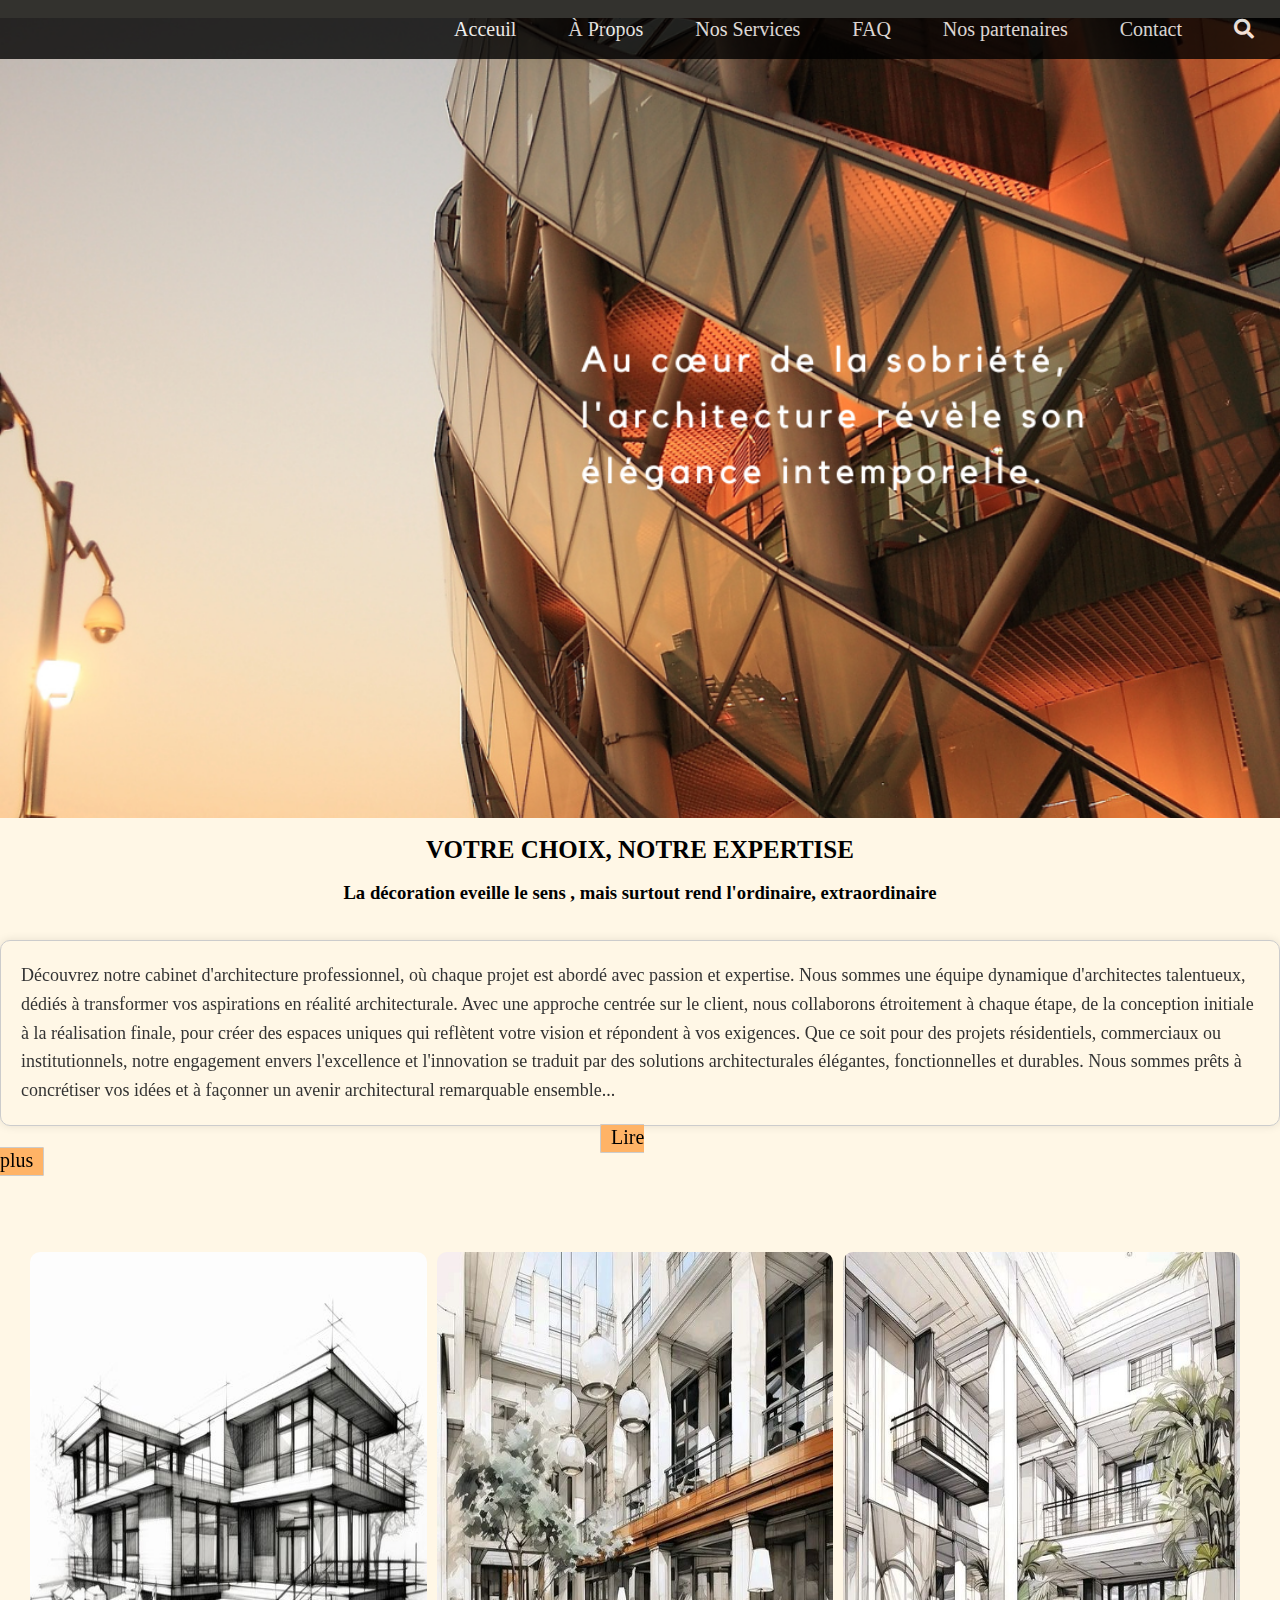
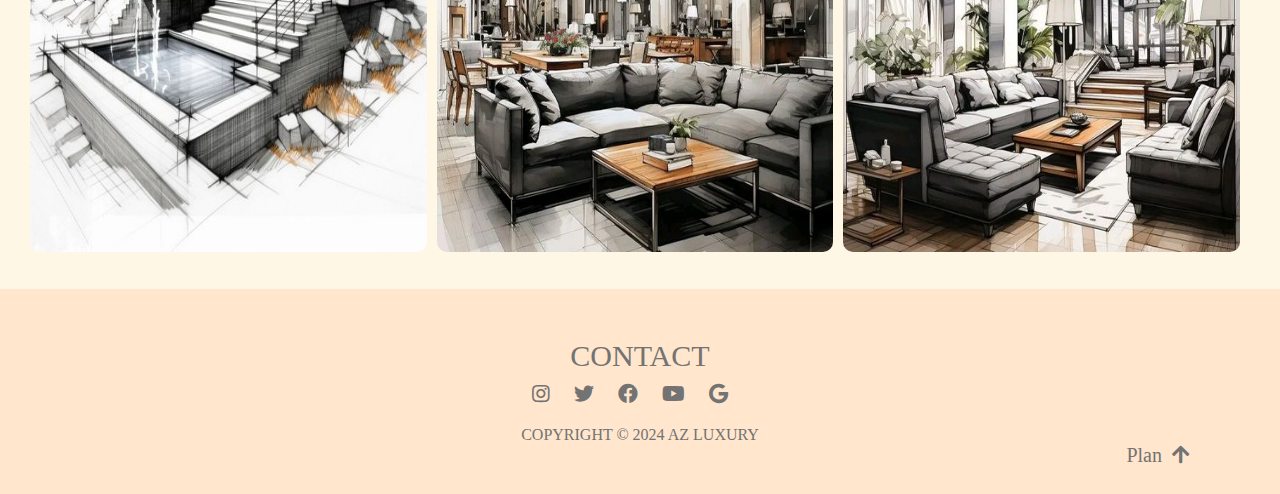
<file: index.html>
<!DOCTYPE html>
<html>
<head>
	<meta charset="utf-8">
	<meta name="viewport" content="width=device-width, initial-scale=1">
	<title>Accueil</title>
	<link rel="stylesheet" type="text/css" href="aya.css">
	<link rel="stylesheet" href="https://cdnjs.cloudflare.com/ajax/libs/font-awesome/5.15.4/css/all.min.css"> 
	<!--lien vers la loupe -->
	<link rel="stylesheet" href="https://cdnjs.cloudflare.com/ajax/libs/font-awesome/5.15.4/css/all.min.css">
</head>  
                                                         
<body>
<header>
<nav>
	<ul>
		<li> <a href=index.html>Acceuil</a></li>
		<li> <a href=presentation.html>À Propos</a></li>
		<li> <a href=services.html>Nos Services</a></li>
		<li> <a href=faq.html>FAQ</a></li>
		<li> <a href=partenaires.html>Nos partenaires</a></li>
		<li> <a href=contact.html>Contact</a></li>
		<li> <a href="#"> <i class="fas fa-search"></i></a></li> <!-- Icône de loupe -->

	</ul>
</nav>
<div id="imageacceuil"></div>
<br>
	<h1>VOTRE CHOIX, NOTRE EXPERTISE</h1><br>
	<h3>La décoration eveille le sens , mais surtout rend l'ordinaire, extraordinaire</h3><br>
	<br>
</header>

<section id="petiteintro">
	<p>Découvrez notre cabinet d'architecture professionnel, où chaque projet est abordé avec passion et expertise. Nous sommes une équipe dynamique d'architectes talentueux, dédiés à transformer vos aspirations en réalité architecturale. Avec une approche centrée sur le client, nous collaborons étroitement à chaque étape, de la conception initiale à la réalisation finale, pour créer des espaces uniques qui reflètent votre vision et répondent à vos exigences. Que ce soit pour des projets résidentiels, commerciaux ou institutionnels, notre engagement envers l'excellence et l'innovation se traduit par des solutions architecturales élégantes, fonctionnelles et durables. Nous sommes prêts à concrétiser vos idées et à façonner un avenir architectural remarquable ensemble...

    </p>
</section>

    </p>
</section>
</p>

</section>
</div>
 <span class="lire-plus"><a href="presentation.html">Lire plus</a></span> <!-- lien vers la page presentation.html -->
<section id=mesimages>
	<div class="images">
		<a href="#"><img src="media/photo3.jpeg"alt="photo3"> </a>
		</div>
	<div class="images">
		<a href="#"><img src="media/photo5.jpeg"alt="photo1"> </a>
		</div>
	<div class="images">
		<a href="#"><img src="media/photo4.jpeg"alt="photo4"> </a>
		</div>

</section>
 

<footer>
	<div id="contact">
	<a href="contact.html">CONTACT </a><br>
	</div>
		<div id="icones">

			<a href="https://www.instagram.com"> <i class="fab fa-instagram"> </i></a>
			<a href="https://www.twitter.com"> <i class="fab fa-twitter"> </i></a>
			<a href="https://www.facebook.com"> <i class="fab fa-facebook"> </i></a>
			<a href="https://www.youtube.com"> <i class="fab fa-youtube"> </i></a>
			<a href="https://www.google.com"><i class="fab fa-google"></i> </a> 	

		</div>

	<div id="copyright">
	<span>COPYRIGHT © 2024 AZ LUXURY </span> <br>
	</div>
	<div id="plan">
		<a href="plan.html" class="plan-link">Plan <i class="fas fa-arrow-up"></i></a>
	</div>
	
</footer>
</body>
</html>
</file>
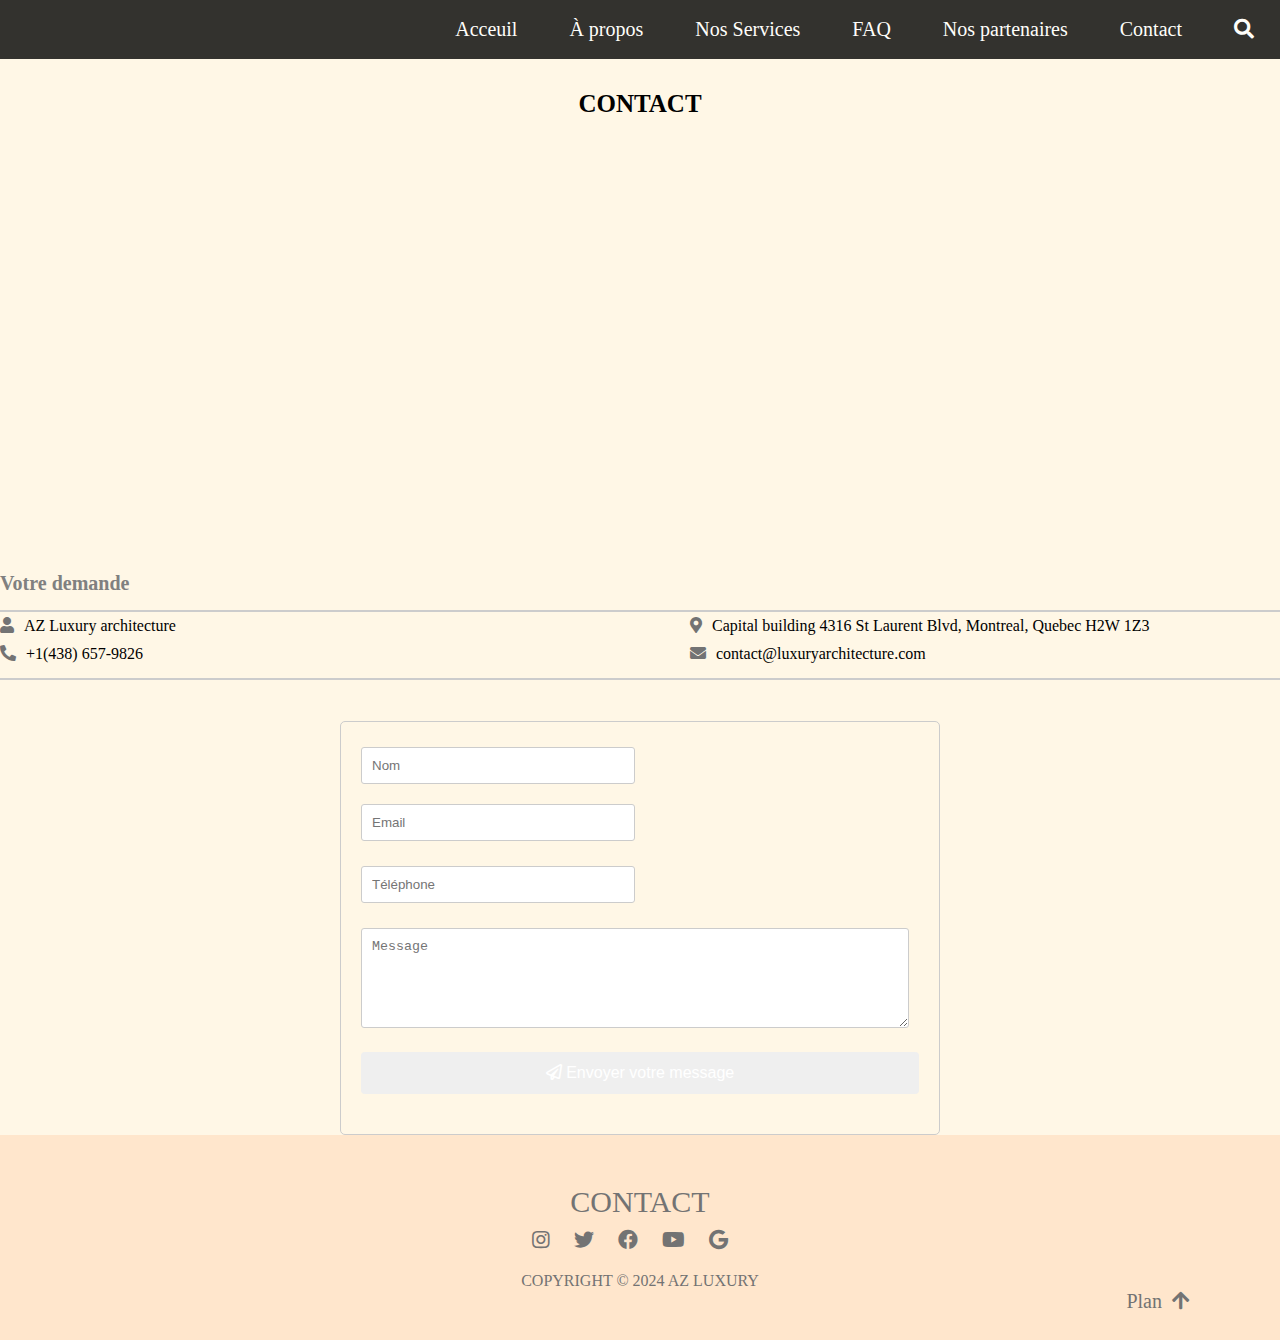
<file: contact.html>
<!DOCTYPE html>
<html>
<head>
    <meta charset="utf-8">
    <meta name="viewport" content="width=device-width, initial-scale=1">
    <link rel="stylesheet" href="https://cdnjs.cloudflare.com/ajax/libs/font-awesome/4.7.0/css/font-awesome.css">
    <title>Plan</title>
    <!-- Lien vers le fichier CSS -->
    <link rel="stylesheet" type="text/css" href="aya.css">
    <!-- lien vers la loupe -->
    <link rel="stylesheet" href="https://cdnjs.cloudflare.com/ajax/libs/font-awesome/5.15.4/css/all.min.css">
</head>
<body>
<header>
    <nav>
        <ul>
            <li><a href="index.html">Acceuil</a></li>
            <li><a href="presentation.html">À propos</a></li>
            <li><a href="services.html">Nos Services</a></li>
            <li><a href="faq.html">FAQ</a></li>
            <li><a href="partenaires.html">Nos partenaires</a></li>
            <li><a href="contact.html">Contact</a></li>
            <li><a href="#"><i class="fas fa-search"></i></a></li> <!-- Icône de loupe -->
        </ul>
    </nav>
</header>

<br>
<br>
<br>
<br>
<br>
<div id="cnt"></div>
<h1>CONTACT</h1>
</div>
<!-- Intégration de la carte Google Maps -->
<div id="macarte">
    <iframe src="https://www.google.com/maps/embed?pb=!1m18!1m12!1m3!1d89457.88594465918!2d-73.58359585313855!3d45.51895674764405!2m3!1f0!2f0!3f0!3m2!1i1024!2i768!4f13.1!3m3!1m2!1s0x4cc91bd36fa59a95%3A0xafdd6151edb97003!2sMU%20architecture!5e0!3m2!1sfr!2sca!4v1709778007711!5m2!1sfr!2sca" width="600" height="450" style="border:0;" allowfullscreen="" loading="lazy" referrerpolicy="no-referrer-when-downgrade"></iframe>
</div>

<!-- ******formulaire****** -->
<section id="petitesicones">
    <div id="demande">
        <h2>Votre demande</h2>
    </div>
    <hr>
    <div id="personne">
        <span class="icon"><i class="fas fa-user"></i></span>
        <p>AZ Luxury architecture</p>
    </div>
    <div id="adresse">
        <span class="icon"><i class="fas fa-map-marker-alt"></i></span>
        <p>Capital building 4316 St Laurent Blvd, Montreal, Quebec H2W 1Z3</p>
    </div>
    <div id="numero">
        <span class="icon"><i class="fas fa-phone-alt"></i></span>
        <p>+1(438) 657-9826</p>
    </div>
    <div id="email">
        <span class="icon"><i class="fas fa-envelope"></i></span>
        <p>contact@luxuryarchitecture.com</p>
    </div>
</section>
<hr>
<br>
<br>
<div class="form-container">
    <form action="#" method="POST">
        <div class="form-group">
            <input type="text" id="nom" name="nom" placeholder="Nom">
        </div>
        <div class="form-group">
            <input type="email" id="email" name="email" placeholder="Email">
        </div>
        <div class="form-group">
            <input type="tel" id="telephone" name="telephone" placeholder="Téléphone">
        </div>
        <div class="form-group">
            <textarea id="message" name="message" placeholder="Message"></textarea>
        </div>
        <div class="form-group">
            <button type="submit"><i class="far fa-paper-plane"></i> Envoyer votre message</button>
        </div>
    </form>
</div>
<footer>
    <div id="contact">
        <a href="contact.html">CONTACT </a>
    </div>

    <div id="icones">
        <a href="https://www.instagram.com"><i class="fab fa-instagram"></i></a>
        <a href="https://www.twitter.com"><i class="fab fa-twitter"></i></a>
        <a href="https://www.facebook.com"><i class="fab fa-facebook"></i></a>
        <a href="https://www.youtube.com"><i class="fab fa-youtube"></i></a>
        <a href="https://www.google.com"><i class="fab fa-google"></i></a> 	
    </div>

    <div id="copyright">
        <span>COPYRIGHT © 2024 AZ LUXURY </span> <br>
    </div>
    <div id="plan">
        <a href="plan.html" class="plan-link">Plan <i class="fas fa-arrow-up"></i></a>
    </div>
</footer>
</body>
</html>
</file>
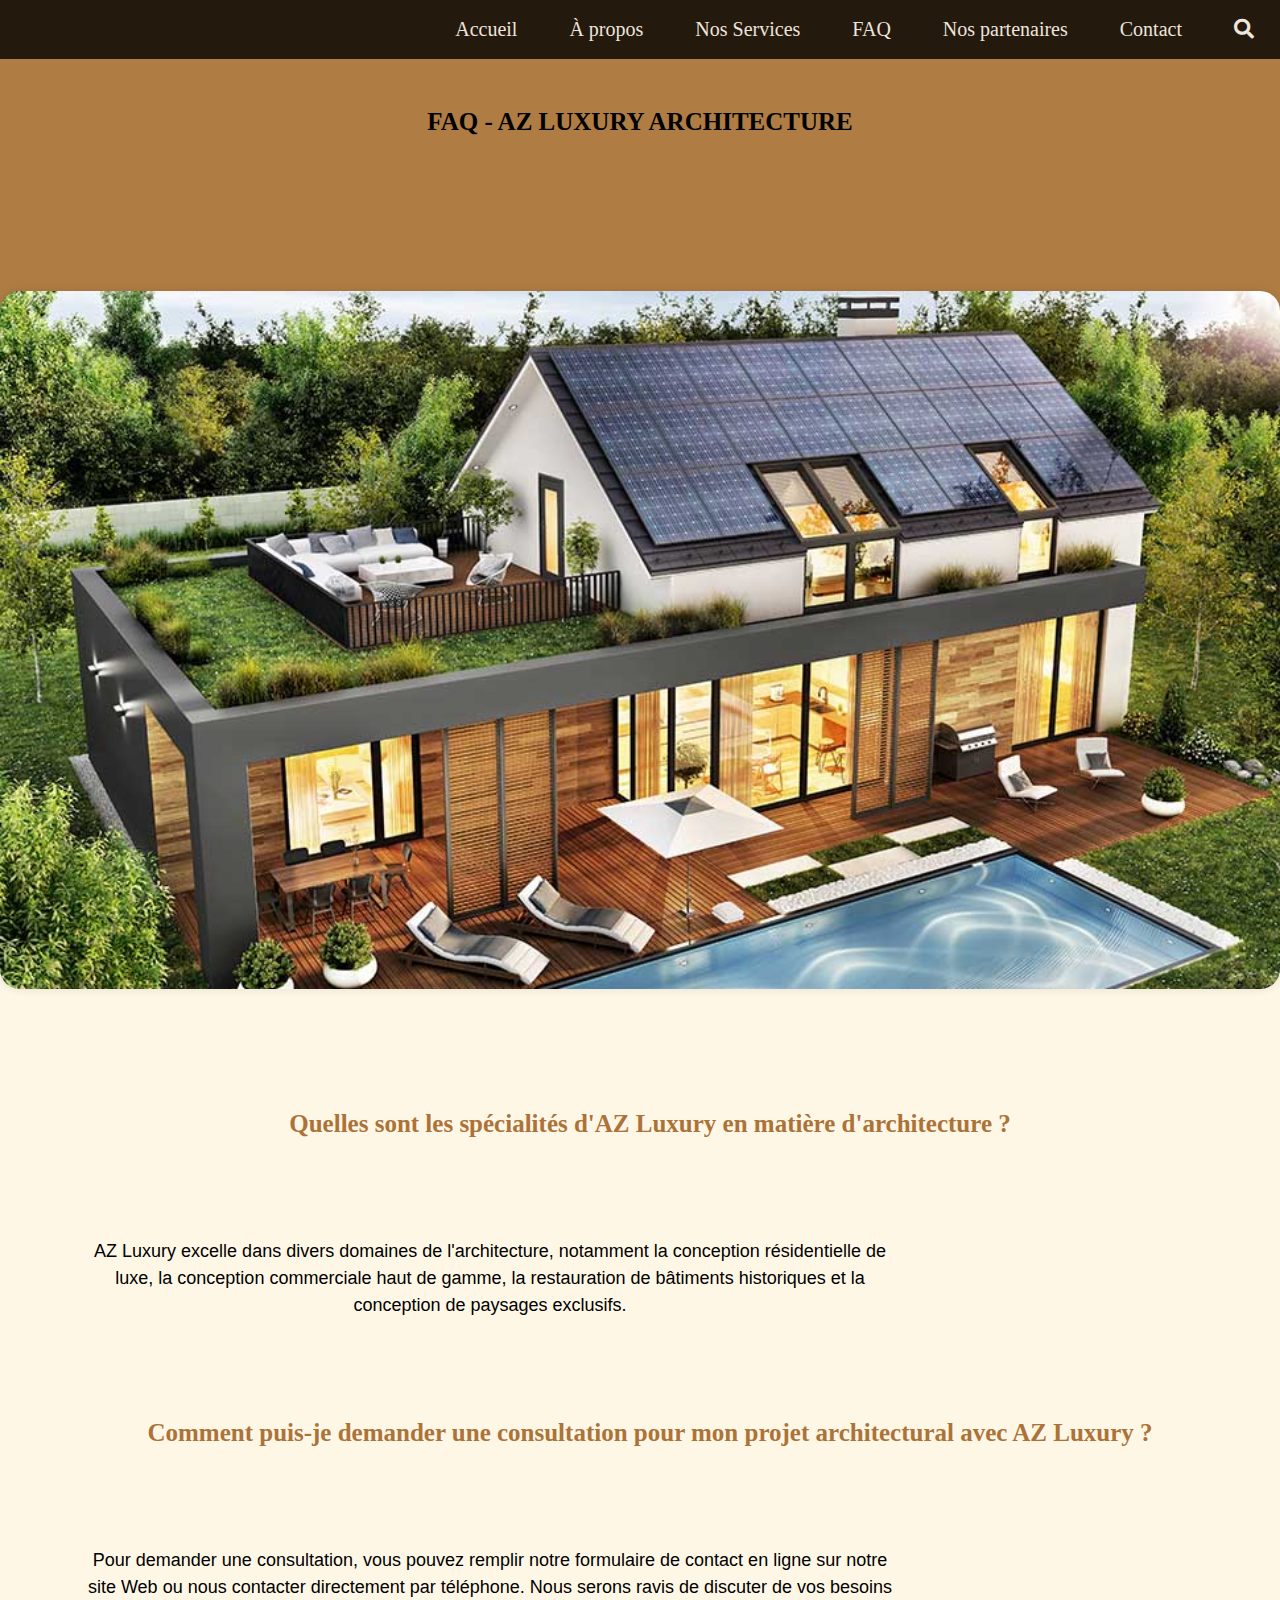
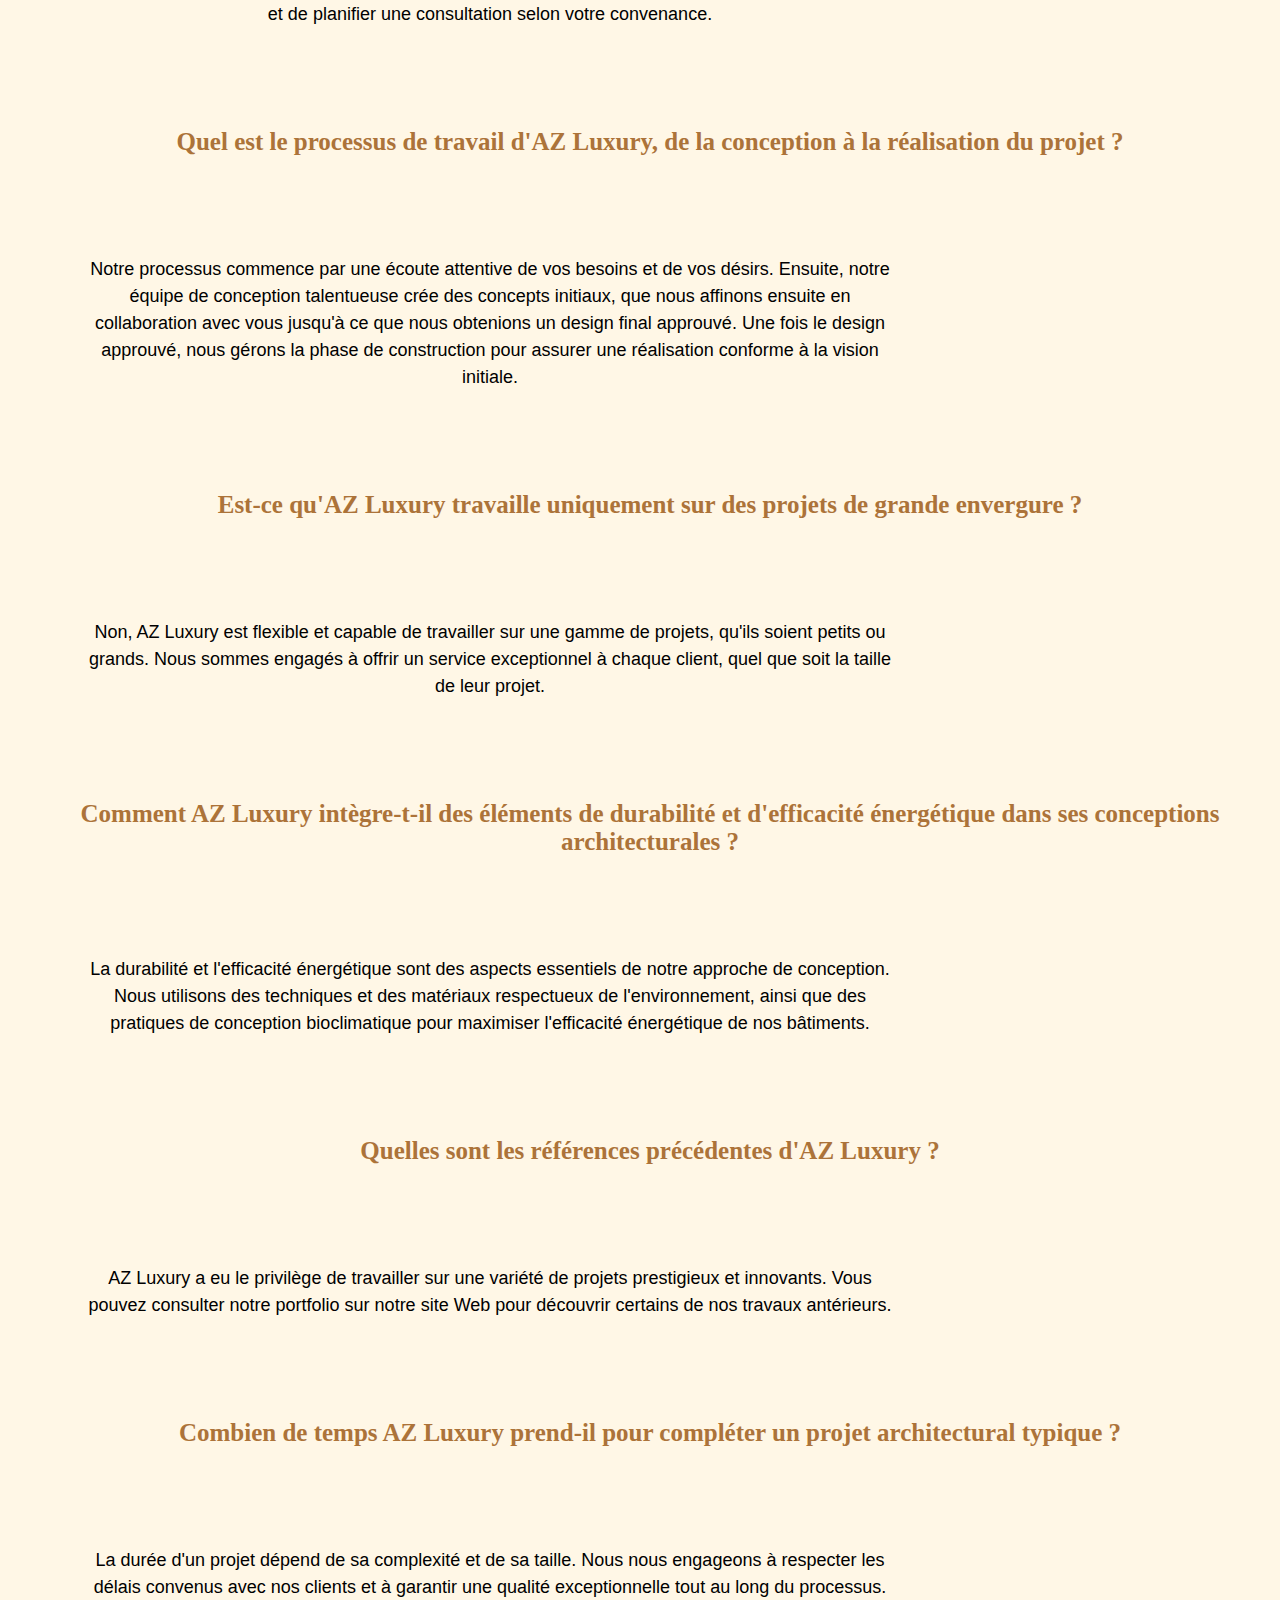
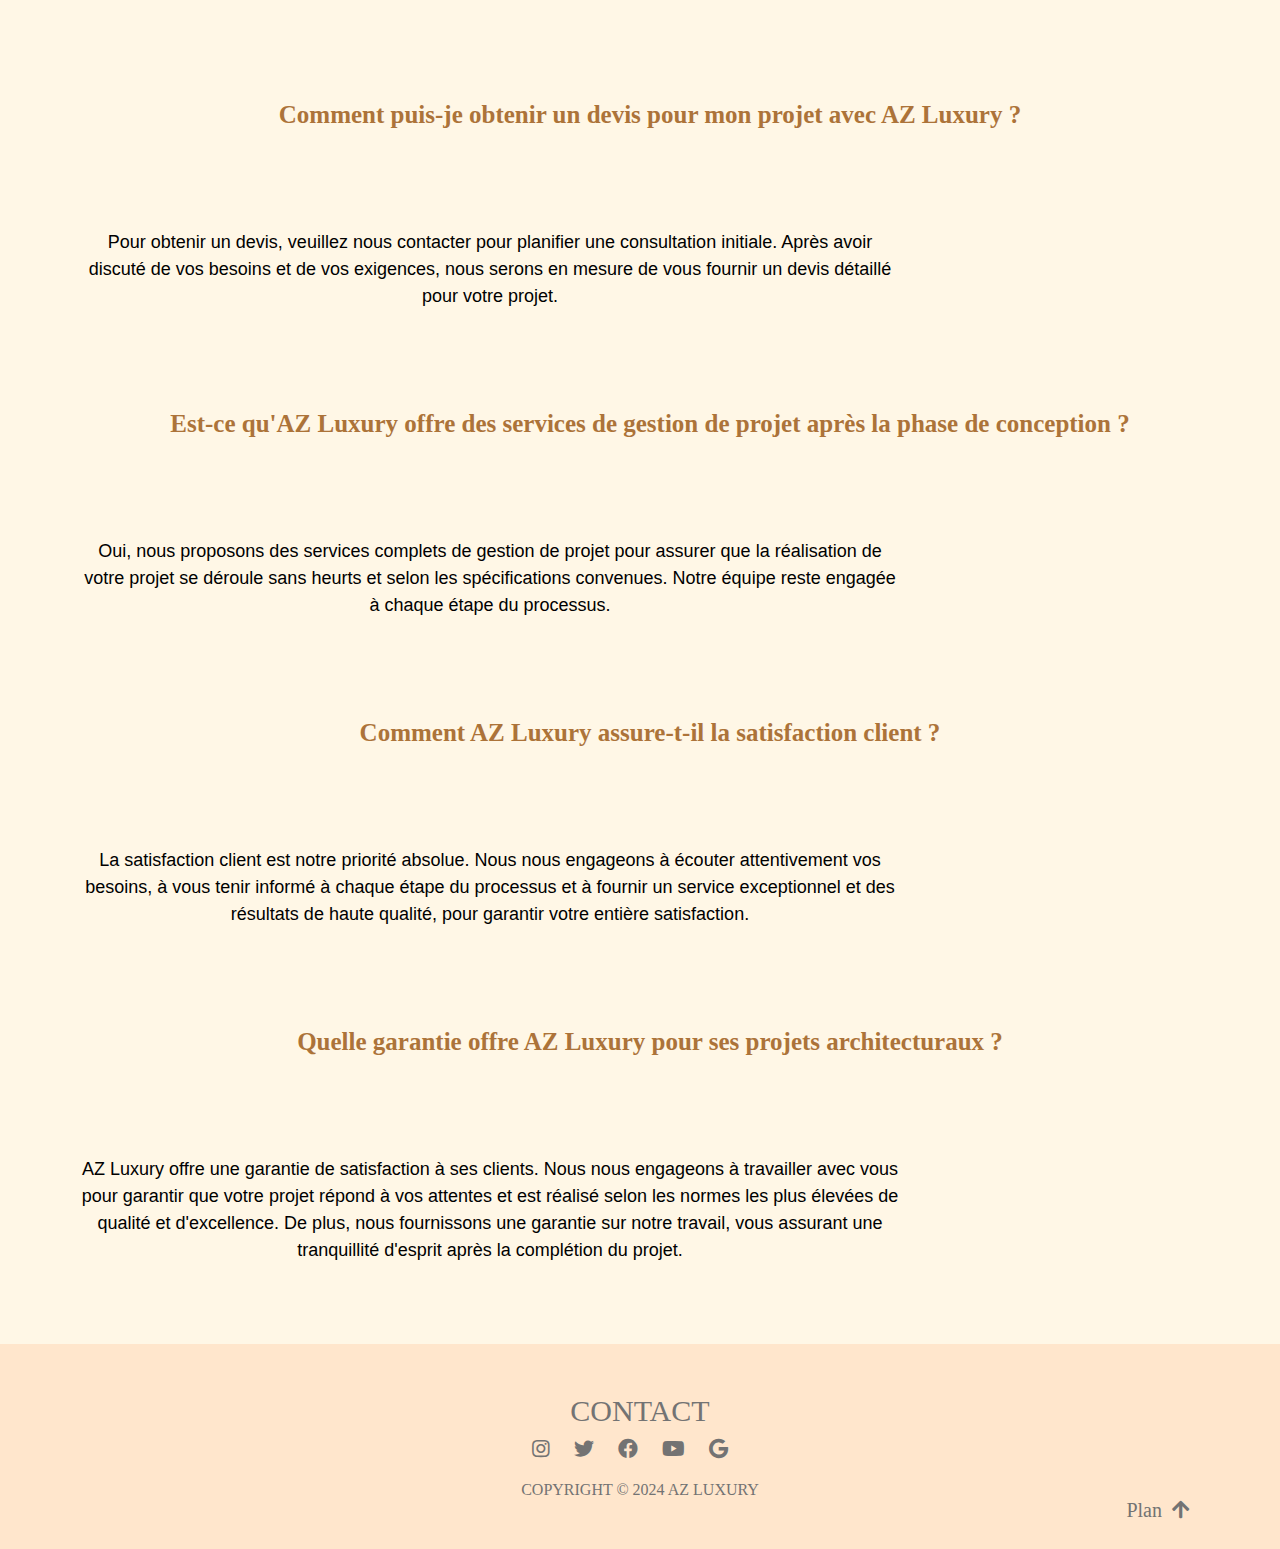
<file: faq.html>
<!DOCTYPE html>
<html lang="fr">
<head>
    <meta charset="UTF-8">
    <meta name="viewport" content="width=device-width, initial-scale=1.0">
    <title>FAQ</title>
    <link rel="stylesheet" type="text/css" href="aya.css">
    <link rel="stylesheet" href="https://cdnjs.cloudflare.com/ajax/libs/font-awesome/5.15.4/css/all.min.css">
</head>
<body>

<header>
    <nav>
        <ul>
            <li><a href="index.html">Accueil</a></li>
            <li><a href="presentation.html">À propos</a></li>
            <li><a href="services.html">Nos Services</a></li>
            <li><a href="faq.html">FAQ</a></li>
            <li><a href="partenaires.html">Nos partenaires</a></li>
            <li><a href="contact.html">Contact</a></li>
            <li><a href="#"><i class="fas fa-search"></i></a></li> <!-- Icône de loupe -->
        </ul>
    </nav>
</header>
<br>
<br>
<br>
<br>
<br>
<br>
    <h1>FAQ - AZ Luxury Architecture</h1>
<br>
<br>
<br>
<!-- image -->
<div class="home">
    <img src="media/maison.jpeg">  
</div> 

    <div class="question">

        <h2>Quelles sont les spécialités d'AZ Luxury en matière d'architecture ?</h2>
     <div class="answer"> 
        <p> AZ Luxury excelle dans divers domaines de l'architecture, notamment la conception résidentielle de luxe, la conception commerciale haut de gamme, la restauration de bâtiments historiques et la conception de paysages exclusifs.</p>
    </div>
    </div>

    <div class="question">
        <h2>Comment puis-je demander une consultation pour mon projet architectural avec AZ Luxury ?</h2>
     <div class="answer"> 
        <p>Pour demander une consultation, vous pouvez remplir notre formulaire de contact en ligne sur notre site Web ou nous contacter directement par téléphone. Nous serons ravis de discuter de vos besoins et de planifier une consultation selon votre convenance.</p>
    </div>
    </div>
    <div class="question">
        <h2>Quel est le processus de travail d'AZ Luxury, de la conception à la réalisation du projet ?</h2>
     <div class="answer"> 
        <p>Notre processus commence par une écoute attentive de vos besoins et de vos désirs. Ensuite, notre équipe de conception talentueuse crée des concepts initiaux, que nous affinons ensuite en collaboration avec vous jusqu'à ce que nous obtenions un design final approuvé. Une fois le design approuvé, nous gérons la phase de construction pour assurer une réalisation conforme à la vision initiale.</p>
    </div>
    </div>

    <div class="question">
        <h2>Est-ce qu'AZ Luxury travaille uniquement sur des projets de grande envergure ?</h2>
     <div class="answer"> 
        <p>Non, AZ Luxury est flexible et capable de travailler sur une gamme de projets, qu'ils soient petits ou grands. Nous sommes engagés à offrir un service exceptionnel à chaque client, quel que soit la taille de leur projet.</p>
    </div>
    </div>

    <div class="question">
        <h2>Comment AZ Luxury intègre-t-il des éléments de durabilité et d'efficacité énergétique dans ses conceptions architecturales ?</h2>
     <div class="answer"> 
        <p> La durabilité et l'efficacité énergétique sont des aspects essentiels de notre approche de conception. Nous utilisons des techniques et des matériaux respectueux de l'environnement, ainsi que des pratiques de conception bioclimatique pour maximiser l'efficacité énergétique de nos bâtiments.</p>
    </div>
    </div>

    <div class="question">
        <h2>Quelles sont les références précédentes d'AZ Luxury ?</h2>
     <div class="answer"> 
        <p>AZ Luxury a eu le privilège de travailler sur une variété de projets prestigieux et innovants. Vous pouvez consulter notre portfolio sur notre site Web pour découvrir certains de nos travaux antérieurs.</p>
    </div>
    </div>


    <div class="question">
        <h2>Combien de temps AZ Luxury prend-il pour compléter un projet architectural typique ?</h2>
     <div class="answer"> 
        <p>La durée d'un projet dépend de sa complexité et de sa taille. Nous nous engageons à respecter les délais convenus avec nos clients et à garantir une qualité exceptionnelle tout au long du processus.</p>
    </div>
    </div>

    <div class="question">
        <h2>Comment puis-je obtenir un devis pour mon projet avec AZ Luxury ?</h2>
    <div class="answer">    
        <p>Pour obtenir un devis, veuillez nous contacter pour planifier une consultation initiale. Après avoir discuté de vos besoins et de vos exigences, nous serons en mesure de vous fournir un devis détaillé pour votre projet.</p>
    </div>
</div>

    <div class="question">
        <h2>Est-ce qu'AZ Luxury offre des services de gestion de projet après la phase de conception ?</h2>
     <div class="answer"> 
        <p>Oui, nous proposons des services complets de gestion de projet pour assurer que la réalisation de votre projet se déroule sans heurts et selon les spécifications convenues. Notre équipe reste engagée à chaque étape du processus.</p>
    </div>
    </div>

    <div class="question">
        <h2>Comment AZ Luxury assure-t-il la satisfaction client ?</h2>
     <div class="answer"> 
        <p> La satisfaction client est notre priorité absolue. Nous nous engageons à écouter attentivement vos besoins, à vous tenir informé à chaque étape du processus et à fournir un service exceptionnel et des résultats de haute qualité, pour garantir votre entière satisfaction.</p>
    </div>
    </div>

    <div class="question">
        <h2>Quelle garantie offre AZ Luxury pour ses projets architecturaux ?</h2>
     <div class="answer"> 
        <p>AZ Luxury offre une garantie de satisfaction à ses clients. Nous nous engageons à travailler avec vous pour garantir que votre projet répond à vos attentes et est réalisé selon les normes les plus élevées de qualité et d'excellence. De plus, nous fournissons une garantie sur notre travail, vous assurant une tranquillité d'esprit après la complétion du projet.</p>
    </div>
</div>
</section>  
<footer>
    <div id="contact">
        <a href="contact.html">CONTACT</a><br>
    </div>
    <div id="icones">
        <a href="https://www.instagram.com"><i class="fab fa-instagram"></i></a>
        <a href="https://www.twitter.com"><i class="fab fa-twitter"></i></a>
        <a href="https://www.facebook.com"><i class="fab fa-facebook"></i></a>
        <a href="https://www.youtube.com"><i class="fab fa-youtube"></i></a>
        <a href="https://www.google.com"><i class="fab fa-google"></i></a>
    </div>
    <div id="copyright">
        <span>COPYRIGHT © 2024 AZ LUXURY</span><br>
    </div>
    <div id="plan">
        <a href="plan.html" class="plan-link">Plan <i class="fas fa-arrow-up"></i></a>
    </div>
</footer>

</body>
</html>
</file>
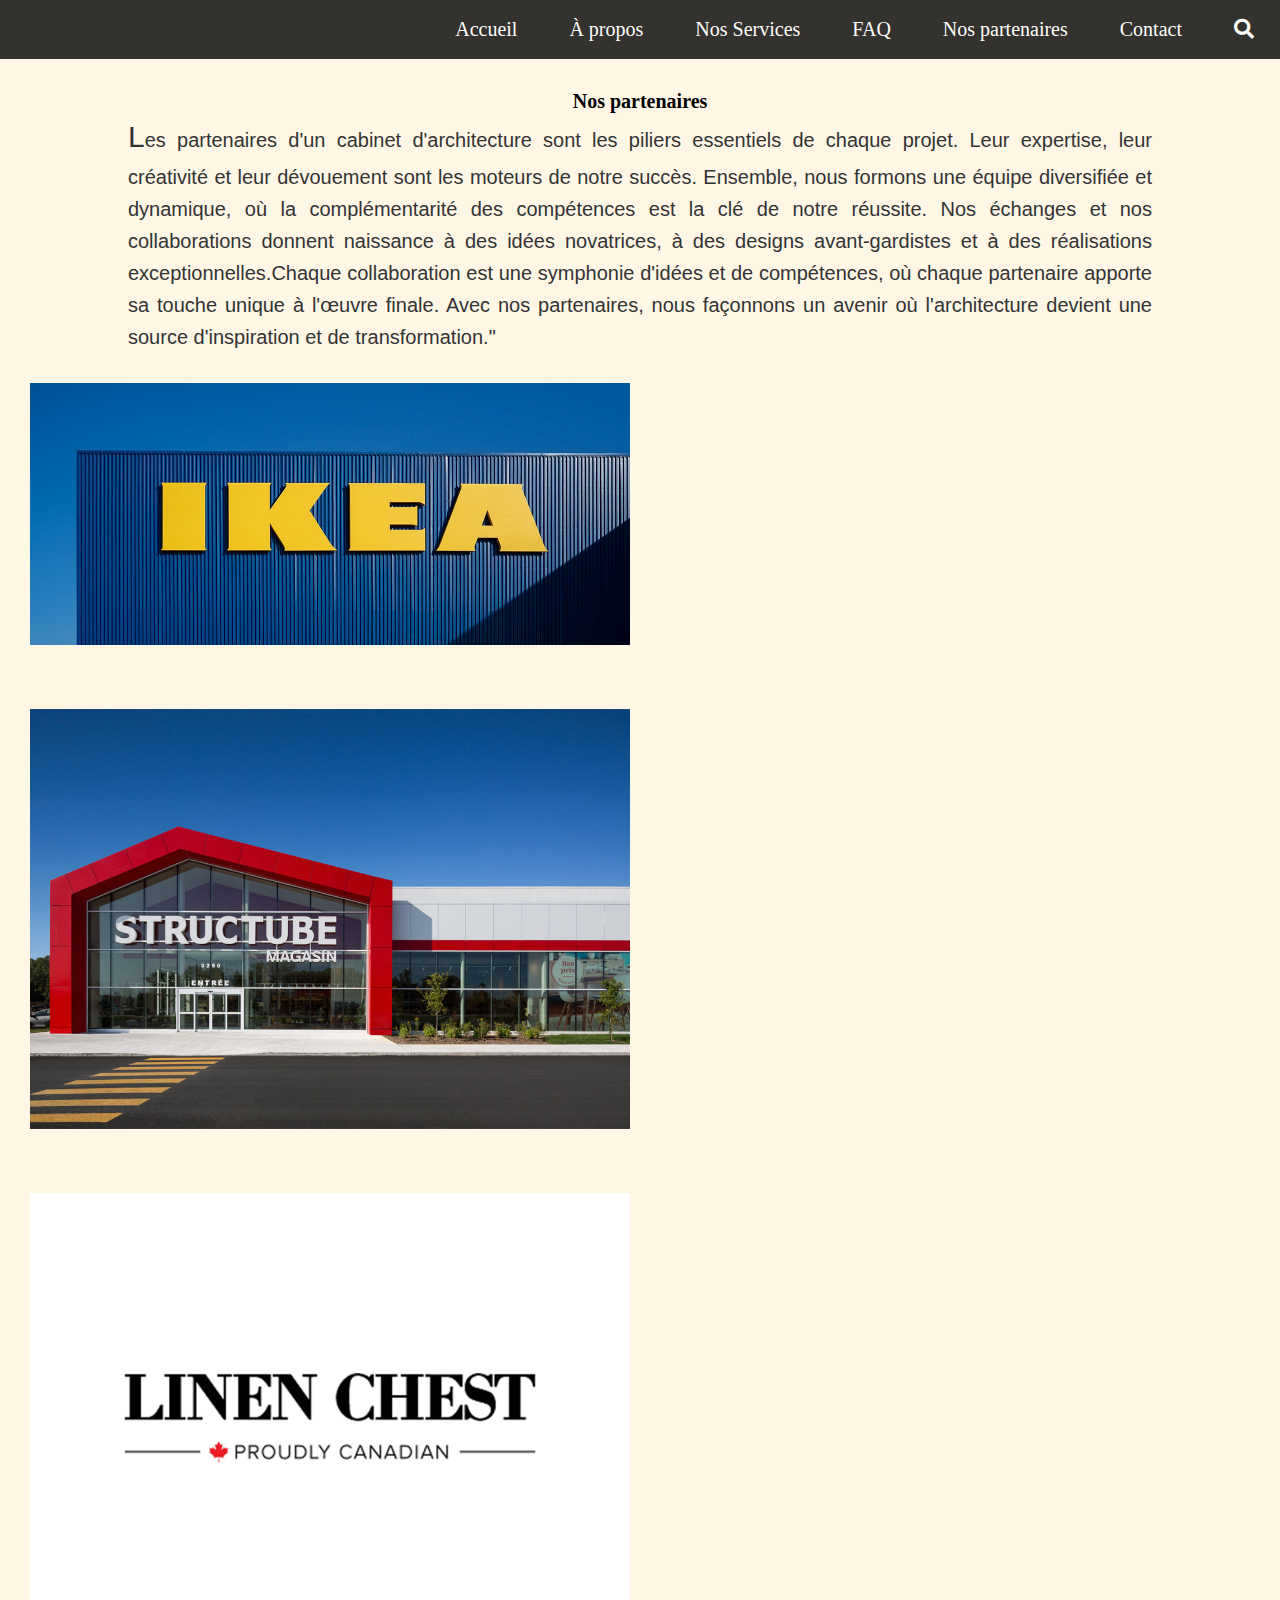
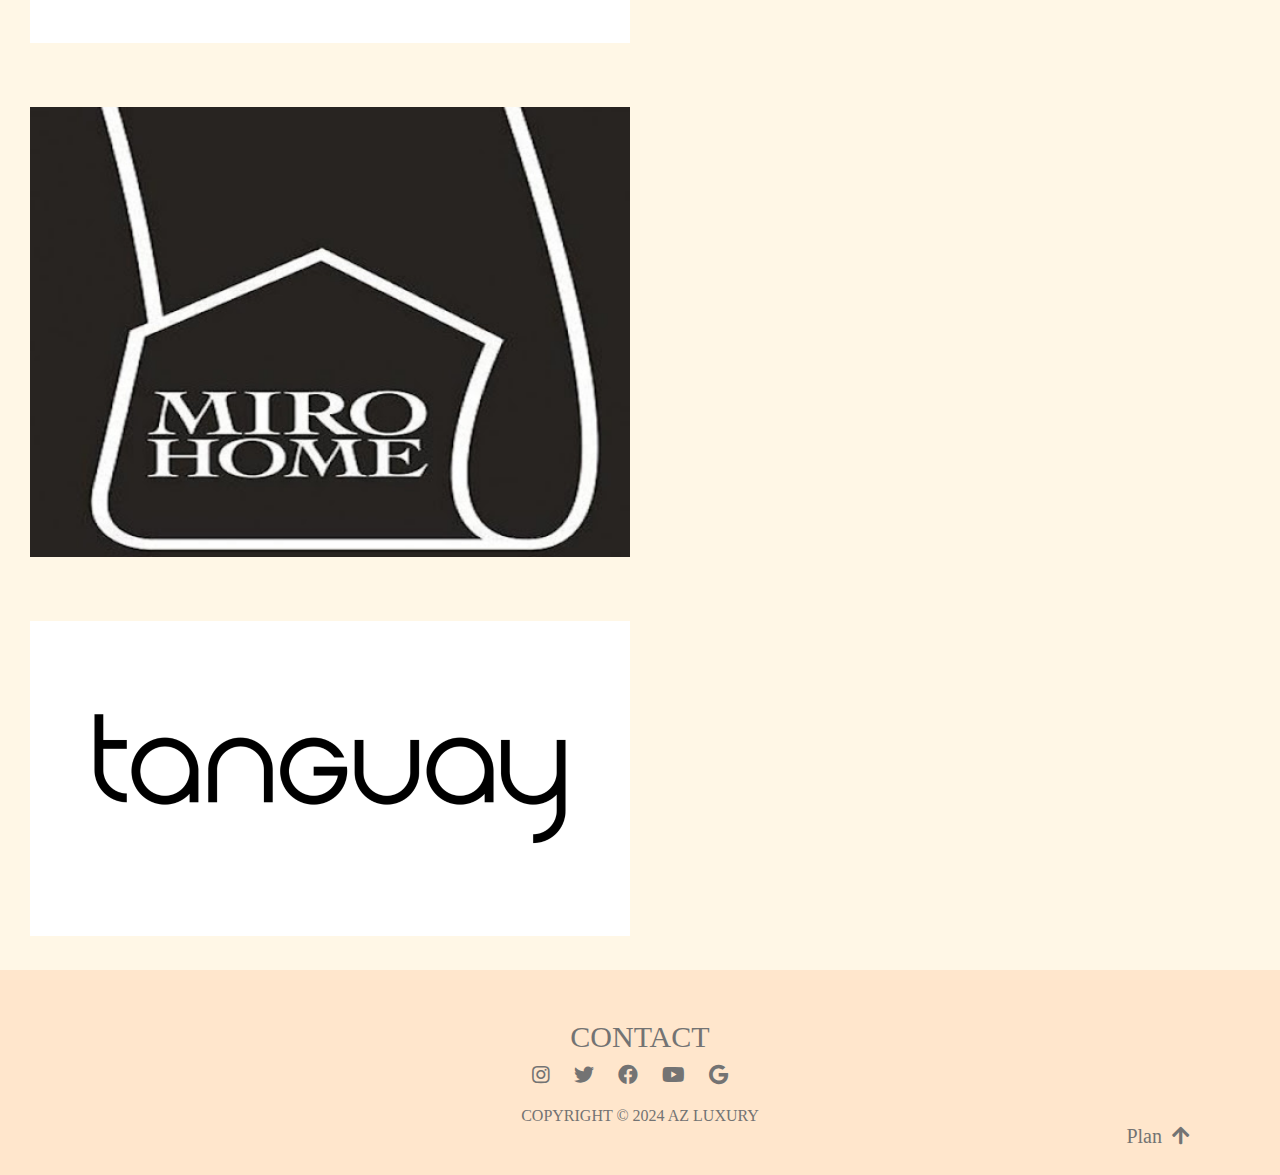
<file: partenaires.html>
<!DOCTYPE html>
<html lang="fr">
<head>
    <meta charset="UTF-8">
    <meta name="viewport" content="width=device-width, initial-scale=1.0">
    <title>FAQ</title>
    <link rel="stylesheet" type="text/css" href="aya.css">
    <link rel="stylesheet" href="https://cdnjs.cloudflare.com/ajax/libs/font-awesome/5.15.4/css/all.min.css">
</head>
<body>

<header>
    <nav>
        <ul>
            <li><a href="index.html">Accueil</a></li>
            <li><a href="presentation.html">À propos</a></li>
            <li><a href="services.html">Nos Services</a></li>
            <li><a href="faq.html">FAQ</a></li>
            <li><a href="partenaires.html">Nos partenaires</a></li>
            <li><a href="contact.html">Contact</a></li>
            <li><a href="#"><i class="fas fa-search"></i></a></li> <!-- Icône de loupe -->
        </ul>
    </nav>
</header>
<br>
<br>
<br>
<br>
<br>
<h2>Nos partenaires</h2>
<div class="partenaires">
<p>Les partenaires d'un cabinet d'architecture sont les piliers essentiels de chaque projet. Leur expertise, leur créativité et leur dévouement sont les moteurs de notre succès. Ensemble, nous formons une équipe diversifiée et dynamique, où la complémentarité des compétences est la clé de notre réussite. Nos échanges et nos collaborations donnent naissance à des idées novatrices, à des designs avant-gardistes et à des réalisations exceptionnelles.Chaque collaboration est une symphonie d'idées et de compétences, où chaque partenaire apporte sa touche unique à l'œuvre finale. Avec nos partenaires, nous façonnons un avenir où l'architecture devient une source d'inspiration et de transformation."</p>
</div>

<div class="par1">
    <img src="media/part1.jpeg"> 
</div>
<div class="par2">
    <img src="media/part2.jpeg"> 
</div>
<div class="par3">
    <img src="media/part3.png"> 
</div>
<div class="par4">
    <img src="media/part4.jpeg"> 
</div>
<div class="par5">
    <img src="media/part5.png">
</div>



<footer>
    <div id="contact">
        <a href="contact.html">CONTACT</a><br>
    </div>
    <div id="icones">
        <a href="https://www.instagram.com"><i class="fab fa-instagram"></i></a>
        <a href="https://www.twitter.com"><i class="fab fa-twitter"></i></a>
        <a href="https://www.facebook.com"><i class="fab fa-facebook"></i></a>
        <a href="https://www.youtube.com"><i class="fab fa-youtube"></i></a>
        <a href="https://www.google.com"><i class="fab fa-google"></i></a>
    </div>
    <div id="copyright">
        <span>COPYRIGHT © 2024 AZ LUXURY</span><br>
    </div>
    <div id="plan">
        <a href="plan.html" class="plan-link">Plan <i class="fas fa-arrow-up"></i></a>
    </div>
</footer>

</body>
</html>
</file>
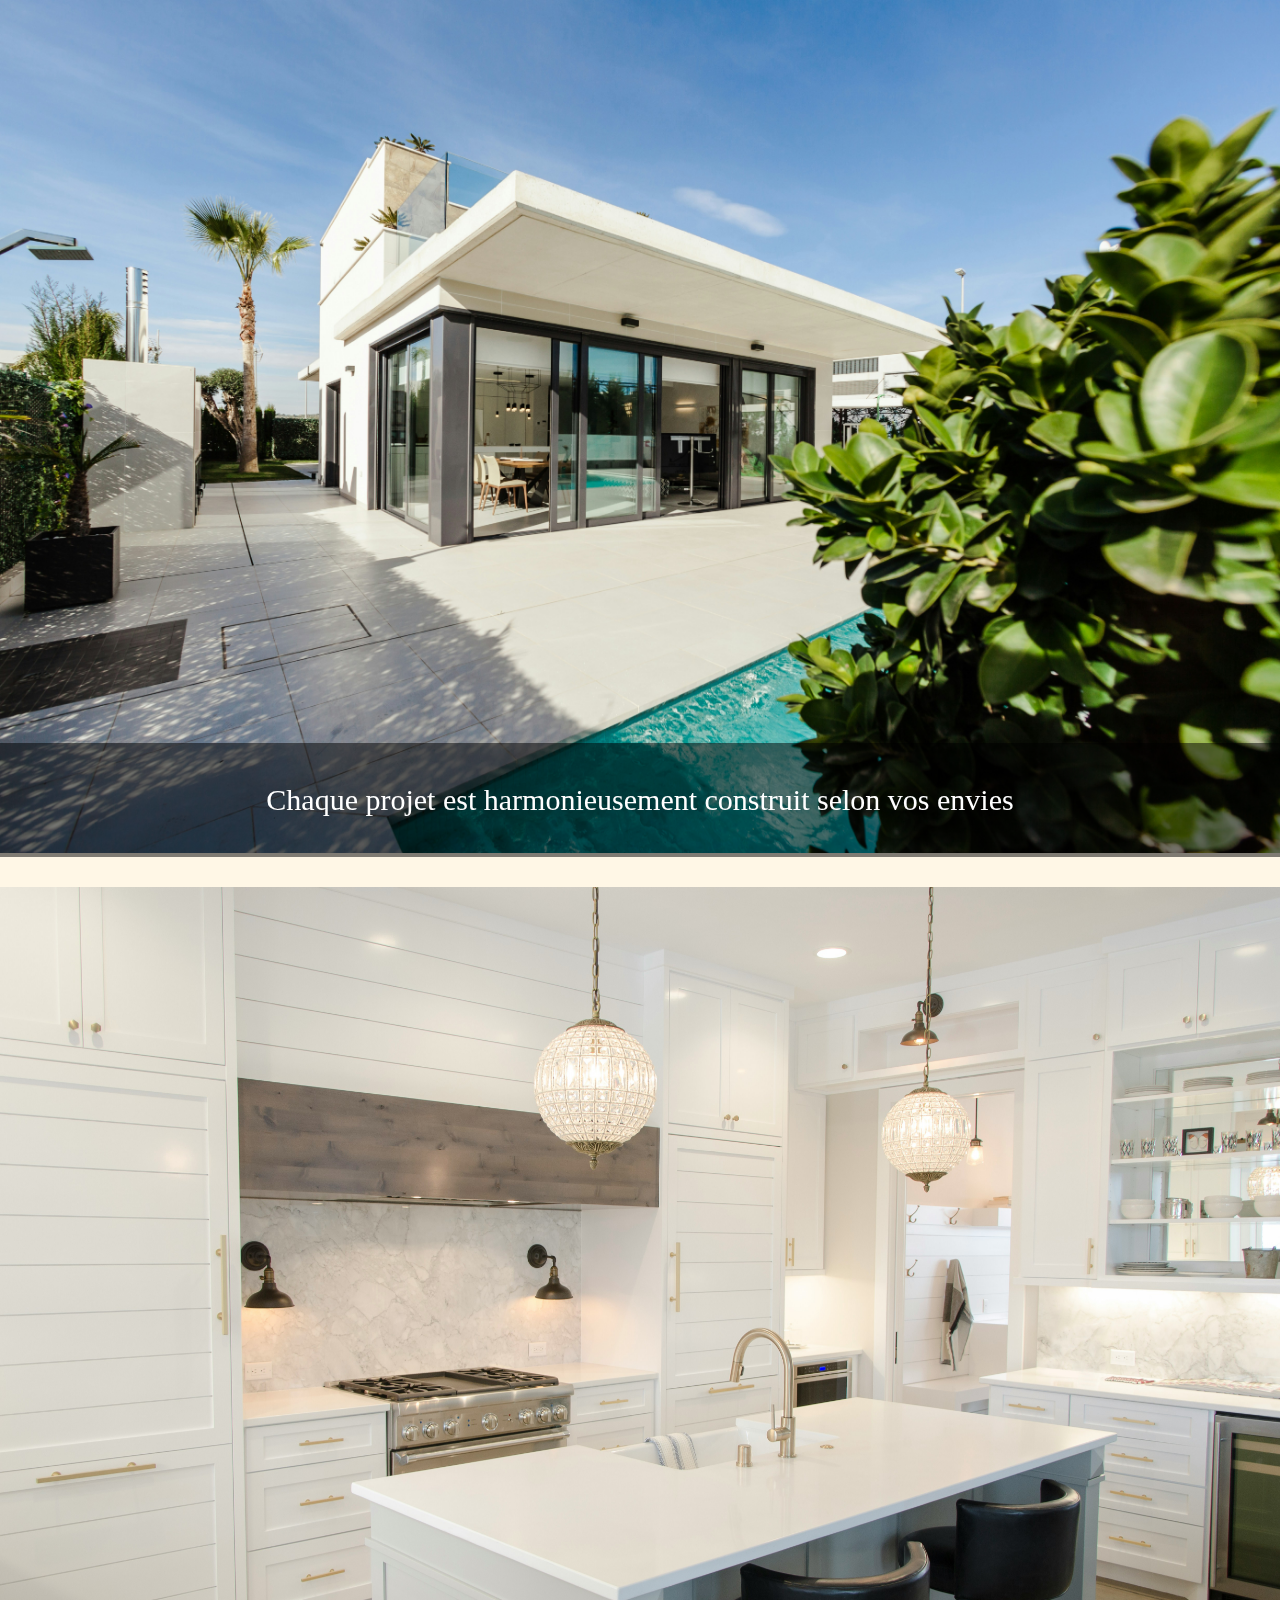
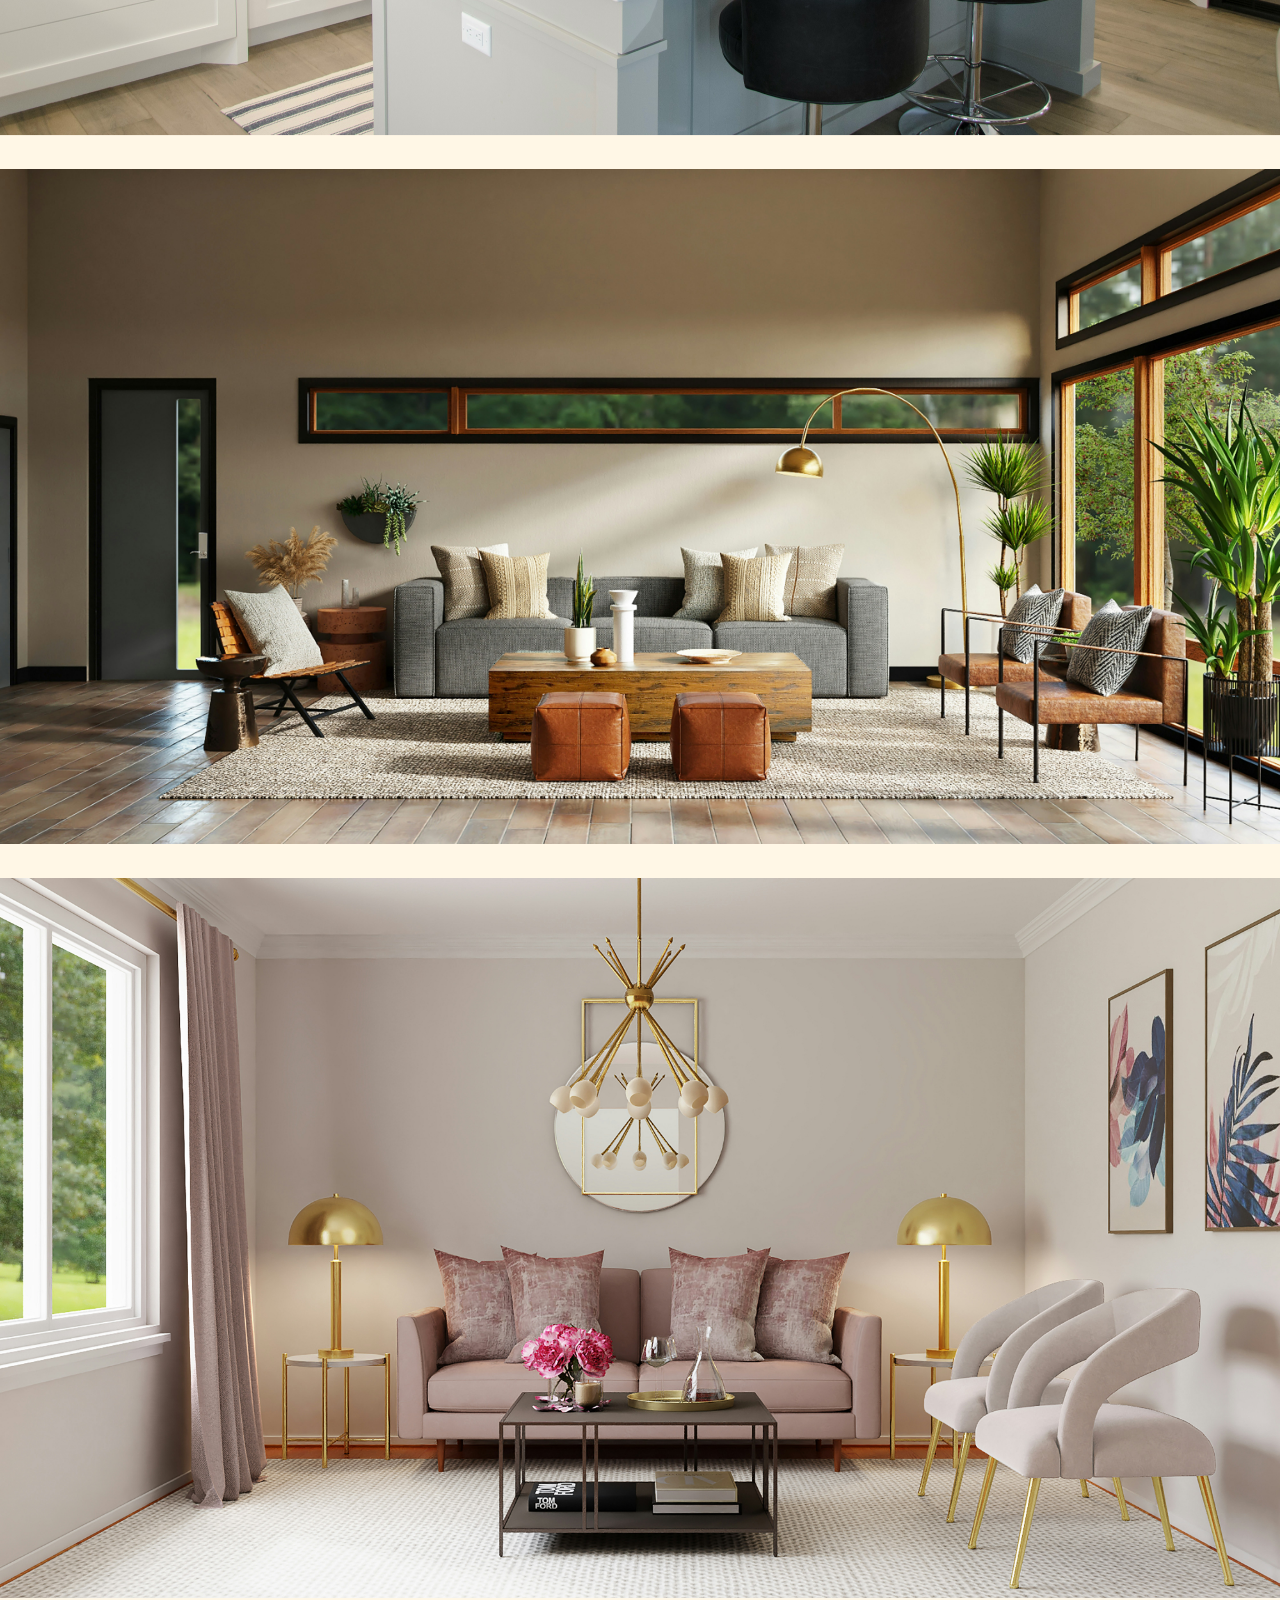
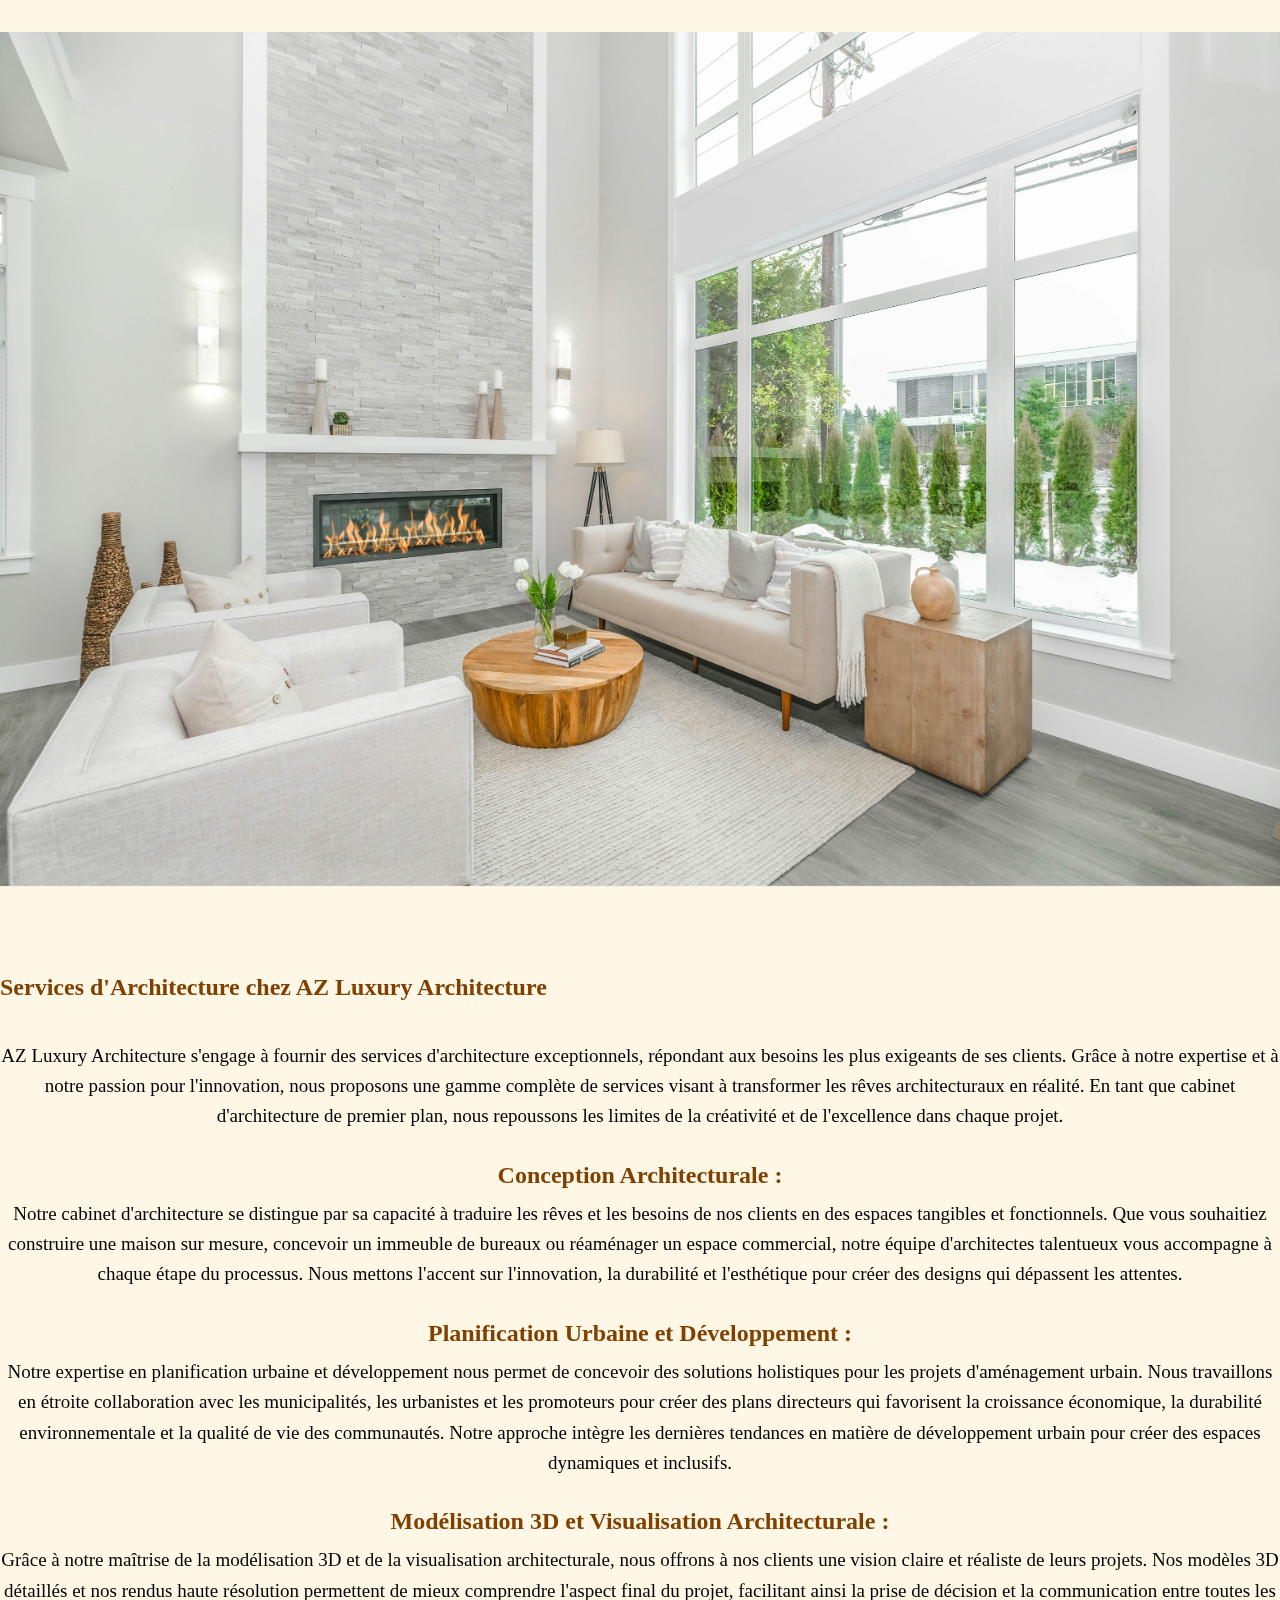
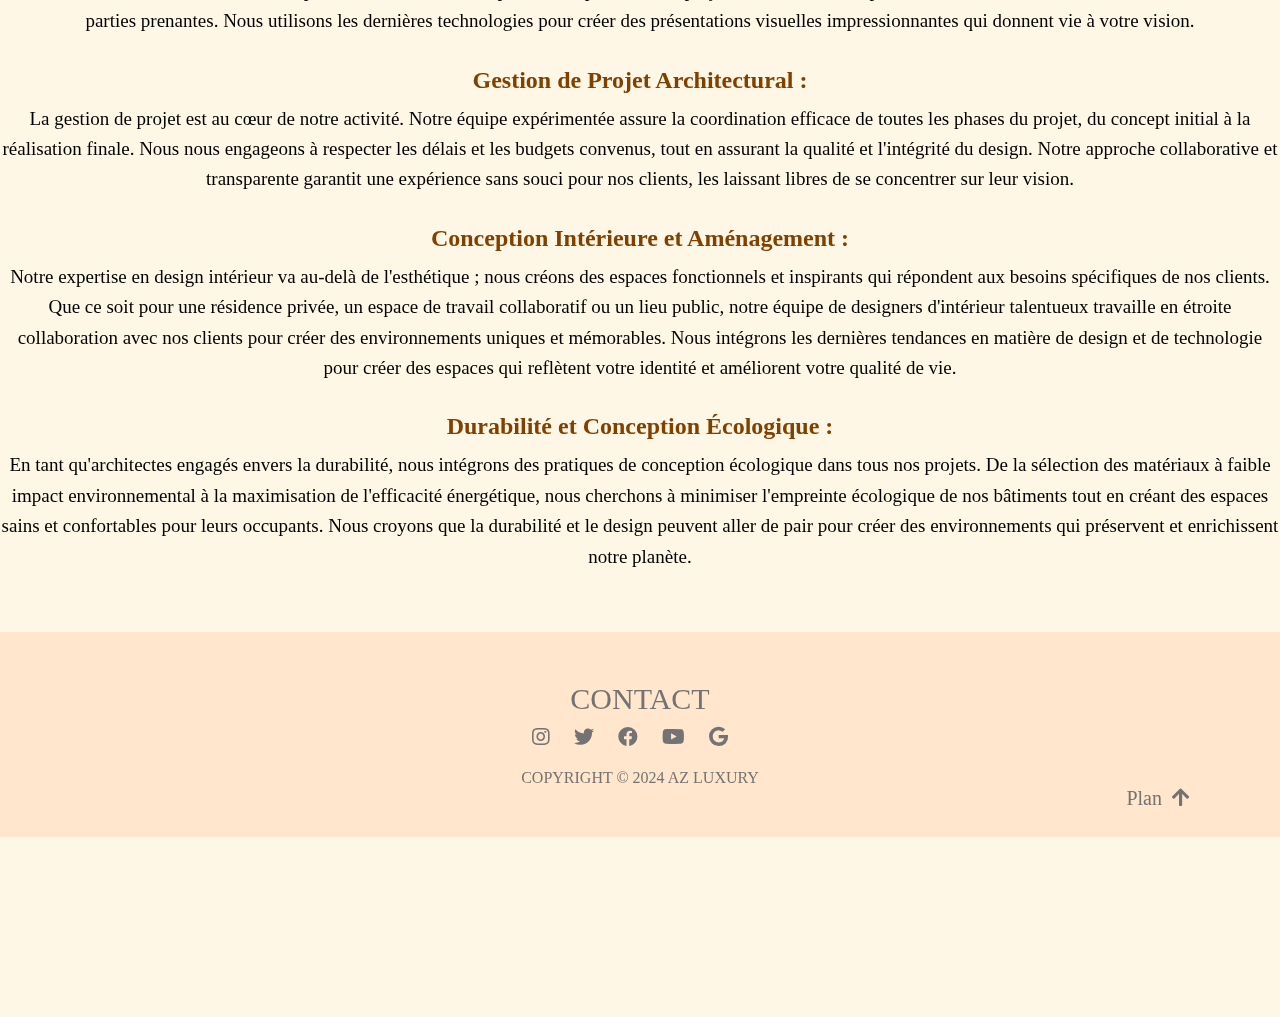
<file: services.html>
<!DOCTYPE html>
<html>
<head>
    <meta charset="utf-8">
    <meta name="viewport" content="width=device-width, initial-scale=1">
    <title>À PROPOS</title>
    <!-- Lien vers le fichier CSS -->
    <link rel="stylesheet" type="text/css" href="aya.css">
    <!-- Lien vers les icônes Font Awesome -->
    <link rel="stylesheet" href="https://cdnjs.cloudflare.com/ajax/libs/font-awesome/5.15.4/css/all.min.css">
</head>
<body>

<header>
    <nav>
        <ul>
            <li><a href="index.html">Accueil</a></li>
            <li><a href="presentation.html">À propos</a></li>
            <li><a href="services.html">Nos Services</a></li>
            <li><a href="faq.html">FAQ</a></li>
            <li><a href="partenaires.html">Nos partenaires</a></li>
            <li><a href="contact.html">Contact</a></li>
            <li><a href="#"><i class="fas fa-search"></i></a></li> <!-- Icône de loupe -->
        </ul>
    </nav>
</header>
<section id="monservice">
    <div class="service">
        <img src="media/img3.jpg" alt="img3"> 
        <div class="overlay">Chaque projet est harmonieusement construit selon vos envies</div>
    </div>
    <div class="service">
        <img src="media/img5.jpg" alt="img5"> 
        <div class="overlay">Art de suggestion</div>
    </div>
    <div class="service">
        <img src="media/img6.jpg" alt="img6"> 
        <div class="overlay">Decouvrez notre univers unique d'élégance et d'expertise</div>
    </div>
    <div class="service">
        <img src="media/img10.jpg" alt="img10"> 
        <div class="overlay">Concevoir la simplicité</div>
    </div>
    <div class="service">
        <img src="media/img9.jpg" alt="img9"> 
        <div class="overlay">Architecture is a visual art, and the buildings speak for themselves.</div>
    </div>
</section>


<br>
<br>
<br>
<div class="service">
<h2>Services d'Architecture chez AZ Luxury Architecture</h2>
</div>
<div class="service" >
<p>AZ Luxury Architecture s'engage à fournir des services d'architecture exceptionnels, répondant aux besoins les plus exigeants de ses clients. Grâce à notre expertise et à notre passion pour l'innovation, nous proposons une gamme complète de services visant à transformer les rêves architecturaux en réalité. En tant que cabinet d'architecture de premier plan, nous repoussons les limites de la créativité et de l'excellence dans chaque projet.</p>
<div class="service" >
<h2>Conception Architecturale :</h2>
<p>Notre cabinet d'architecture se distingue par sa capacité à traduire les rêves et les besoins de nos clients en des espaces tangibles et fonctionnels. Que vous souhaitiez construire une maison sur mesure, concevoir un immeuble de bureaux ou réaménager un espace commercial, notre équipe d'architectes talentueux vous accompagne à chaque étape du processus. Nous mettons l'accent sur l'innovation, la durabilité et l'esthétique pour créer des designs qui dépassent les attentes.</p>
<div class="service" >
<h2>Planification Urbaine et Développement :</h2>
<p>Notre expertise en planification urbaine et développement nous permet de concevoir des solutions holistiques pour les projets d'aménagement urbain. Nous travaillons en étroite collaboration avec les municipalités, les urbanistes et les promoteurs pour créer des plans directeurs qui favorisent la croissance économique, la durabilité environnementale et la qualité de vie des communautés. Notre approche intègre les dernières tendances en matière de développement urbain pour créer des espaces dynamiques et inclusifs.</p>
<div class="service" >
<h2>Modélisation 3D et Visualisation Architecturale :</h2>
<p>Grâce à notre maîtrise de la modélisation 3D et de la visualisation architecturale, nous offrons à nos clients une vision claire et réaliste de leurs projets. Nos modèles 3D détaillés et nos rendus haute résolution permettent de mieux comprendre l'aspect final du projet, facilitant ainsi la prise de décision et la communication entre toutes les parties prenantes. Nous utilisons les dernières technologies pour créer des présentations visuelles impressionnantes qui donnent vie à votre vision.</p>
<div class="service" >
<h2>Gestion de Projet Architectural :</h2>
<p>La gestion de projet est au cœur de notre activité. Notre équipe expérimentée assure la coordination efficace de toutes les phases du projet, du concept initial à la réalisation finale. Nous nous engageons à respecter les délais et les budgets convenus, tout en assurant la qualité et l'intégrité du design. Notre approche collaborative et transparente garantit une expérience sans souci pour nos clients, les laissant libres de se concentrer sur leur vision.</p>
<div class="service" >
<h2>Conception Intérieure et Aménagement :</h2>
<p>Notre expertise en design intérieur va au-delà de l'esthétique ; nous créons des espaces fonctionnels et inspirants qui répondent aux besoins spécifiques de nos clients. Que ce soit pour une résidence privée, un espace de travail collaboratif ou un lieu public, notre équipe de designers d'intérieur talentueux travaille en étroite collaboration avec nos clients pour créer des environnements uniques et mémorables. Nous intégrons les dernières tendances en matière de design et de technologie pour créer des espaces qui reflètent votre identité et améliorent votre qualité de vie.</p>
<div class="service" >
<h2>Durabilité et Conception Écologique :</h2>
<p>En tant qu'architectes engagés envers la durabilité, nous intégrons des pratiques de conception écologique dans tous nos projets. De la sélection des matériaux à faible impact environnemental à la maximisation de l'efficacité énergétique, nous cherchons à minimiser l'empreinte écologique de nos bâtiments tout en créant des espaces sains et confortables pour leurs occupants. Nous croyons que la durabilité et le design peuvent aller de pair pour créer des environnements qui préservent et enrichissent notre planète.</p>
</div>



<footer>
    <div id="contact">
        <a href="contact.html">CONTACT</a><br>
    </div>
    <div id="icones">
        <a href="https://www.instagram.com"><i class="fab fa-instagram"></i></a>
        <a href="https://www.twitter.com"><i class="fab fa-twitter"></i></a>
        <a href="https://www.facebook.com"><i class="fab fa-facebook"></i></a>
        <a href="https://www.youtube.com"><i class="fab fa-youtube"></i></a>
        <a href="https://www.google.com"><i class="fab fa-google"></i></a>
    </div>
    <div id="copyright">
        <span>COPYRIGHT © 2024 AZ LUXURY</span><br>
    </div>
    <div id="plan">
        <a href="plan.html" class="plan-link">Plan <i class="fas fa-arrow-up"></i></a>
    </div>
</footer>

</body>
</html>
</file>
<file: aya.css>
body{
	font-family: Verdana;
	margin: 0;
	padding: 0;
	color: black;
	background-color:#fff7e6;

}
ul{
	margin: 0;
	padding: 0;
	list-style: none;
}
#planpage  li a {
    color: black;

}

h1{
	text-align: center;
	text-transform: uppercase;
	font-size: 25px;
}
h2{
	text-align: center;
	font-size: 20px;
}
body h3{
	text-align: center;
}
/*le texte du body de la page index*/
#petiteintro p {
    font-size: 18px; /* Taille de la police */
    line-height: 1.6; /* Hauteur de ligne */
    color: #333; /* Couleur du texte */
    padding: 20px; /* Ajout de rembourrage à l'intérieur de la boîte */
    border: 1px solid #ccc; /* Ajout d'une bordure de 1 pixel solide grise */
    border-radius: 10px; /* Ajout de coins arrondis à la boîte */
    background-color:#fff7e6; /* Couleur de fond de la boîte */
    box-shadow: 0 0 10px rgba(0, 0, 0, 0.1); /* Ajout d'une légère ombre portée */
}
#petiteintro p {
    position: relative; /* Permet de positionner le span de manière absolue par rapport au paragraphe */
}



a{
	font-family: Aharoni;
	text-decoration: none;
	font-size: 30px;
	color:whitesmoke;

}


/*******************NAVIGATIONBAR******************/
nav{
	overflow: hidden;
	background-color:black;
	position: fixed;
	width: 100% ;
	opacity: 0.8;	
	top:0;
	color: black;

}

nav ul {
    list-style: none;
    padding: 0;
    margin: 0;
    display: flex;
    justify-content: center;
    float: right;
}

nav ul li {
    margin: 0 10px;
   
}

nav ul li a {
    text-decoration: none;
    color: white;
    font-size: 20px;
   
}

nav ul li a:hover {
    color: ; /* Changement de couleur au survol */
}


header li {
	float: right;
	font-size: 30px;
	text-decoration:none ;
	list-style: none;
}
header li a {
	font family:verdana;
	display: block;
	text-align: center;
	padding: 18px 16px;
}

/********************mesimages***********************************/
/**************imageacceuil************/
 #imageacceuil{
    
    background: url(media/imageacceuil.png) no-repeat 50% 50%;
    background-size: 100%; /* Redimensionner l'image à 90% de la taille d'origine */
    height: 800px;

}
/*les images de la page d'acceuil*/
/* Style pour les images */
#mesimages {
    display: flex;
    justify-content: space-between;
    align-items: center;
    padding: 30px; /* Ajoute un peu d'espace autour des images */
}

.images {
    flex: 1;
    text-align: center;
    margin-right: 10px;
}

.images img {
    width: 100%; /* Assure que toutes les images ont la même largeur */
    height: 600px;
    border-radius: 10px; /* Ajoute des coins arrondis aux images */
}

/*mon logo 	AZ luxury*/

.logo {
  text-align: center;
 margin-top: 100px;
}

.logo img {
  width: 250px; /* Taille de votre logo */
  height: auto;
  border-radius: 50%; /* Ajoute des coins arrondis */
  box-shadow: 0 0 10px rgba(0, 0, 0, 0.2); /* Ajoute une ombre portée */
  transition: transform 0.3s ease; /* Ajoute une transition fluide au survol */

}

.logo img:hover {
  transform: scale(1.1); /* Agrandit légèrement le logo au survol */
}
/******************* Style pour le footer ******************/


/* Style pour les icônes */
#icones {
    margin-bottom: 20px;
    margin-top: 10px; /* Ajoute de l'espace en haut du div icones */

}

#icones a {
    margin-right:20px;
    color: #737373;
    font-size: 20px;
}
footer {
  text-align: center;
  padding: 50px; /* Ajoute un peu d'espace autour du contenu du pied de page */
}

footer #contact a {
	color: #737373; /* Couleur du texte pour le lien de contact (rouge dans cet exemple) */
}

#copyright span {
	color:#737373 ;
}

/****Style pour le plan*****/
/* Style pour le conteneur des liens du plan */
#planpage {
    text-align: center; /* Centre les éléments horizontalement */
    margin-top: 400px; /* Ajoute une marge en haut pour l'espace */
    margin-bottom: 50px; /* Ajoute une marge en bas pour l'espace */
}

#planpage ul {
    list-style-type: none; /* Supprimer les puces des listes */
    padding: 0; /* Supprimer les espaces intérieurs de la liste */
}

#planpage ul li {
    display: inline-block; /* Afficher les éléments en ligne */
    margin: 0 10px; /* Marge autour des éléments */
}

#planpage ul li a {
    text-decoration: none; /* Supprimer le soulignement des liens */
    color: white; /* Couleur du texte */
    font-size: 18px; /* Taille de la police */
    font-weight: bold; /* Poids de la police */
    padding: 10px 20px; /* Espacement à l'intérieur des liens */
    border: 2px solid #ac7339; /* Bordure */
    border-radius: 20px; /* Coins arrondis */
    transition: background-color 0.3s, color 0.3s; /* Transition fluide */
}

#planpage ul li a:hover {
    background-color: #ac7339; /* Couleur de fond au survol */
    color: white; /* Couleur du texte au survol */
}
/*image ddu pla*************/
.pln-container {
    display: flex; /* Utiliser Flexbox pour aligner les éléments */
    justify-content: space-between; /* Espacement égal entre les éléments */
    align-items: center; /* Centrer les éléments verticalement */
    padding: 30px; /* Ajoute un peu d'espace autour des images */
}

.pln {
    flex: 1; /* Faire en sorte que chaque élément prenne la même largeur */
    text-align: center; /* Centrer le contenu horizontalement */
    margin-right: 10px; /* Ajouter une marge à droite pour l'espace entre les éléments */
    position: relative; /* Position relative pour positionner le contenu textuel */
}

.pln img {
    position: absolute; /* Position absolue pour l'image en arrière-plan */
    top: 50%; /* Déplacer l'image à 50% de la hauteur du conteneur */
    left: 50%; /* Déplacer l'image à 50% de la largeur du conteneur */
    transform: translate(-50%, -50%); /* Centrer l'image */
    width: 100%; /* Assure que l'image couvre tout le conteneur */
    height: auto; /* Permettre à l'image de conserver son aspect ratio */
    z-index: -1; /* Placer l'image en arrière-plan */
    border-radius: 10px; /* Ajoute des coins arrondis aux images */
}

.pln-content {
    padding: 20px; /* Ajoute de l'espace autour du contenu textuel */
    background-color: rgba(255, 255, 255, 0.8); /* Couleur de fond semi-transparente pour le contenu textuel */
    border-radius: 10px; /* Ajoute des coins arrondis au conteneur du contenu textuel */
}
footer {
        background-color: #ffe6cc;
}

/*****icone du plan******/
.plan-link {
    text-decoration: none;
    color: #737373; /* couleur du texte */
    font-size: 20px; /* taille de la police */
    padding-right: 40px; /* espace après le text***/
    float: right;
}

.fa-arrow-up {
  margin-left: 5px; /* espace à gauche de l'icône*/
}

/**********la page de presenattion A propos*******/
/********Monn logo*********/

.logo img {
    width: 200px; /* Taille de votre logo */
    height: auto;
    margin-top: 1px;
}


.propos h2{
    font-family: Arial, sans-serif; /* Utilisation d'une police de caractères sans empattement pour un aspect professionnel */
    color: #ac7339 ; /* Couleur du texte */
    margin: 20px;
    padding: 0;
    font-size: 30px;
}

.propos p {
    font-size: 20px;
    font-family: "ADLaM Display", sans-serif;
    text-align: justify;
    line-height: 1.6;
    padding: 20px;
    background-color:#fff7e6;
    border: 1px solid #ccc;
    border-radius: 10px;
    
}

/***************logo Search**********************/
.fa-search {
    color: white;
}
/*plus plus */
body p {
    border-top: none; /* Supprime la bordure en haut */
    border-bottom: none; /* Supprime la bordure en bas */
}

#mesimages {
    display: flex;
    justify-content: center; /* Centre les éléments horizontalement */
    align-items: flex-start; /* Aligne les éléments en haut */
    padding: 30px;
    margin-top: 50px; /* Ajoute un espacement au-dessus des images */
}
/******la case lire plus*********/
.lire-plus {
    position: relative;
    background-color: #ffb366;
    border: 1px solid #cccccc;
    border-radius: 2px;
    padding: 5px 10px;
    margin: 600px;
}

.lire-plus a {
    color: #000000;
    text-decoration: none;
    font-size: 20px;
}

/**********pagecontact*********/
/* Style des éléments de contact */
#personne, #adresse, #numero, #email {
    display: flex;
    align-items: center;
    margin-bottom: 10px;
}

/* Style des icônes */
.icon {
    margin-right: 10px;
    color: #737373; /* Couleur des icônes */
}

/* Style des lignes de séparation */
hr {
    border: 1px solid #ccc;
    width: 100%;
    margin: 5px 0;
}

/* Style de la section petites icones */
#petitesicones {
    display: flex;
    flex-wrap: wrap;
    justify-content: space-between; /* Distribue les éléments de manière égale */
}

/* Style des icônes dans la section petites icones */
#petitesicones .icon {
    color: #737373; /* Couleur des icônes */
}

/* Style des éléments dans la section petites icones */
#petitesicones > div {
    flex-basis: calc(50% - 50px); /* Chaque élément occupe 50% de la largeur, moins la marge */
    margin-right: none; /* Supprime la marge entre les éléments */
    margin-bottom: 10px; /* Ajout de marge en bas de chaque élément */
}


#macarte {
    margin: 0 auto; /* Centrer la carte horizontalement */
    max-width: 600px; /* Définir une largeur maximale pour la carte */
}

/* CSS pour le lien "CONTACT" */
#contact h1{
    text-align: center; /* Centrer le texte */
    color:#cc9900;
}

#demande h2{
	float: left;
	color: grey;
}


/*******************style du formulaire**************************/

.form-container {
            max-width: 600px;
            margin: 0 auto;
            padding: 20px;
            border: 1px solid #ccc;
            border-radius: 5px;
        }
        .form-group {
            margin-bottom: 20px;
        }
        .form-group label {
            display: none;
        }
        .form-group input, .form-group textarea {
            width: calc(50% - 5px);
            padding: 10px;
            margin-top: 5px;
            border: 1px solid #ccc;
            border-radius: 3px;
            box-sizing: border-box;
            display: inline-block;
        }
        .form-group textarea {
            width: calc(100% - 10px);
            resize: vertical;
            height: 100px;
        }
        .form-group button {
            background-color: #black;
            color: white;
            padding: 12px 20px;
            border: none;
            border-radius: 4px;
            cursor: pointer;
            width: 100%;
            font-size: 16px;
        }
        .form-group button:hover {
            background-color: #737373;;
        }
        .form-column {
            display: inline-block;
            width: 50%;
            box-sizing: border-box;
            vertical-align: top;
            padding-right: 10px;
        }
        

/***********services************/
/* Réinitialisation des marges et des paddings */
* {
    margin: 0;
    padding: 0;
    box-sizing: border-box;
}
/* CSS pour les services */
.service {
    margin-bottom: 30px; /* Ajouter de l'espace entre chaque service */
}

.service h2 {
    font-size: 24px; /* Taille de la police pour les titres */
    color: #804000; /* Couleur du texte pour les titres */
    margin-bottom: 10px; /* Ajouter un peu d'espace en bas des titres */
    text-align: center;
}

.service p {
    font-size: 19px; /* Taille de la police pour les paragraphes */
    color: black; /* Couleur du texte pour les paragraphes */
    line-height: 1.6; /* Espacement entre les lignes des paragraphes */
    margin-bottom: 30px; /* Ajouter de l'espace en bas des paragraphes */
    text-align: center;
}

/* Style pour la section messervices */

/* CSS pour le texte de la page À PROPOS */


/****************FAQ**************/

/* Style pour les titres des questions */
/* Styliser les titres h2 */
.question h2 {
    color: #ac7339; /* Couleur du texte */
    font-size: 25px; /* Taille de la police */
    font-weight: bold; /* Poids de la police */
    margin-bottom: 10px; /* Marge en bas */
    margin: -10px;
    padding: 30px;
    margin-left: 10px;
}

/* Styliser les paragraphes */
.question p {
    color: black; /* Couleur du texte */
    font-size: 18px; /* Taille de la police */
    line-height: 1.5; /* Hauteur de ligne */
    font-family: sans-serif;
    max-width: 900px;
    text-align: center;
    margin: 40px;
    padding: 40px;
}
/* Effet unique lors du survol */
.question h2::before {
    content: ""; /* Ajout d'un contenu vide pour le pseudo-élément */
    position: absolute; /* Position absolue par rapport à son parent */
    top: 0; /* Aligner en haut */
    left: 0; /* Aligner à gauche */
    width: 100%; /* Pleine largeur */
    height: 100%; /* Pleine hauteur */
    background-color: rgba(172, 115, 57, 0.2); /* Couleur de fond avec transparence */
    z-index: -1; /* Placer derrière le texte */
    transition: background-color 0.3s ease; /* Animation de transition */
}

/* Effet unique lors du survol */
.question h2:hover::before {
    background-color: #d2a679; /* Changement de couleur de fond au survol */
}
/* Ajouter un espacement entre chaque question */



/******imagehome******/
.home {
    display: flex; /* Utilise flexbox pour aligner les éléments à l'intérieur */
    justify-content: center; /* Centre horizontalement */
    align-items: center; /* Centre verticalement */
    height: 100vh; /* Assure que la section home prend la hauteur de l'écran */
}

.home img {
    max-width: 100%; /* Empêche l'image de dépasser la largeur de son conteneur */
    max-height: 100%; /* Empêche l'image de dépasser la hauteur de son conteneur */
    border-radius: 20px; /* Ajoute des coins arrondis à l'image */
    box-shadow: 0 0 10px rgba(0, 0, 0, 0.1); /* Ajoute une ombre douce à l'image */
}



/********************les parteniares***************************/

.partenaires img, .par1 img, .par2 img, .par3 img, .par4 img, .par5 img {
    width: 600px; /* Largeur fixe pour toutes les images */
    height: 150px; /* Hauteur fixe pour toutes les images */
    object-fit: cover; /* Remplir le conteneur en conservant les proportions */
    margin: 30px; /* Espacement entre les images */
    height: auto;
    text-align: center;

}



/****************Text des partenaires ***********************/
.partenaires p {
    font-family: Arial, sans-serif; /* Utilisation d'une police de caractères sans-serif professionnelle */
    font-size: 16px; /* Taille de police raisonnable */
    line-height: 1.6; /* Hauteur de ligne pour une meilleure lisibilité */
    color: #333; /* Couleur de texte sombre */
    text-align: justify; /* Justification du texte */
}

.partenaires p::first-letter {
    font-size: 150%; /* Augmentation de la taille de la première lettre pour une meilleure mise en évidence */
}

.partenaires {
    width: 80%; /* Largeur du conteneur pour le texte */
    margin: 0 auto; /* Centrer le conteneur horizontalement */
}

.partenaires p:last-child {
    margin-bottom: 0; /* Suppression de la marge en bas du paragraphe pour éviter un espace vide */
    font-size: 20px;
    font-family: Baloo Da 2;
}

img {
    width: 100%; /* Ajuste la largeur de l'image à 100% de la largeur de son conteneur */
    height: auto; /* Garde le ratio de l'image */
}
/***************LES IAMGES DE presentation ********************/
/* CSS pour le positionnement et la taille des images */
/* CSS pour le positionnement et la taille des images */
.pres1 {
    float: left; /* Pour placer l'image à gauche */
    margin-right: 40px; /* Espacement entre les images */
    width: 25%; /* Largeur de chaque image */
    max-width: 1600px; /* Largeur maximale des images */
    height: auto; /* Hauteur automatique pour conserver les proportions */

}

.pres2 {
    float: right; /* Pour placer l'image à droite */
    margin-left: 40px; /* Espacement entre les images */
    width: 25%; /* Largeur de chaque image */
    max-width: 900px; /* Largeur maximale des images */
    height: auto; /* Hauteur automatique pour conserver les proportions */
}
/* CSS pour la section de présentation */
.propos {
    overflow: hidden; /* Pour éviter que le texte ne soit caché par les images flottantes */

}





/****************nos services images conception********************/
/* CSS pour les services */
.service {
    position: relative;
    display: inline-block;
}

.overlay {
    position: absolute;
    bottom: 0;
    left: 0;
    right: 0;
    background-color: rgba(0, 0, 0, 0.5); /* Couleur de fond de l'overlay */
    color: white;
    font-size: 30px;
    visibility: hidden;
    opacity: 0;
    transition: opacity 0.1s;
    padding: 40px;
    text-align: center;
}

.service:hover .overlay {
    visibility: visible;
    opacity: 1;
}
</file>
